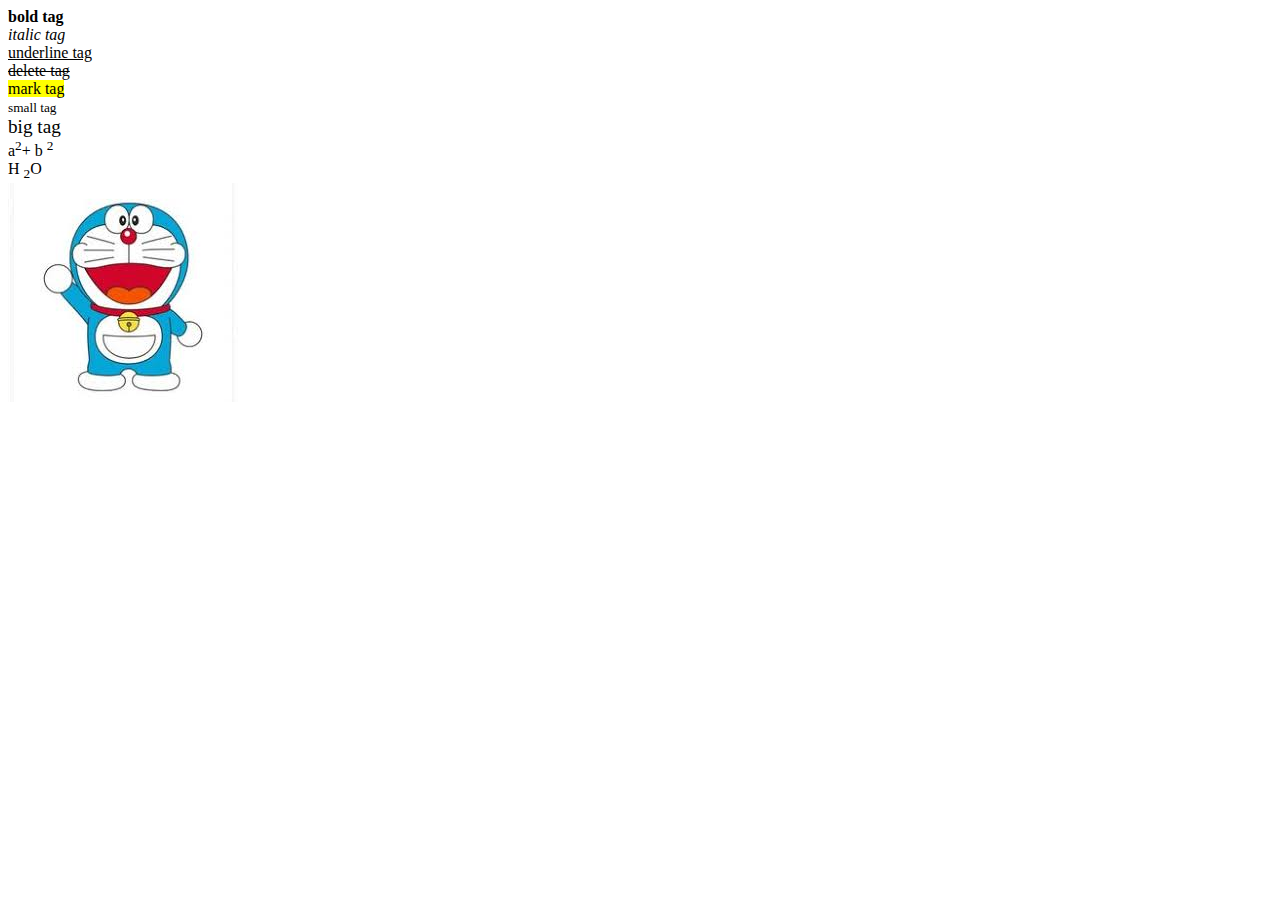
<file: index.html>
<!DOCTYPE html>
<html lang="en">
<head>
    <meta charset="UTF-8">
    <meta name="viewport" content="width=device-width, initial-scale=1.0">
    <title>Document</title>
</head>
<body>
    <b>bold tag</b><br>
    <i>italic tag</i><br>
    <u>underline tag</u><br>
    <del>delete tag</del><br>
    <mark>mark tag</mark><br>
    <small>small tag</small><br>
    <big>big tag</big><br>
    a<sup>2</sup>+ b <sup>2</sup> <br>
    H <sub>2</sub>O <br>
    <img src="/image/dorimon.jpg" alt="">


</body>
</html>
</file>
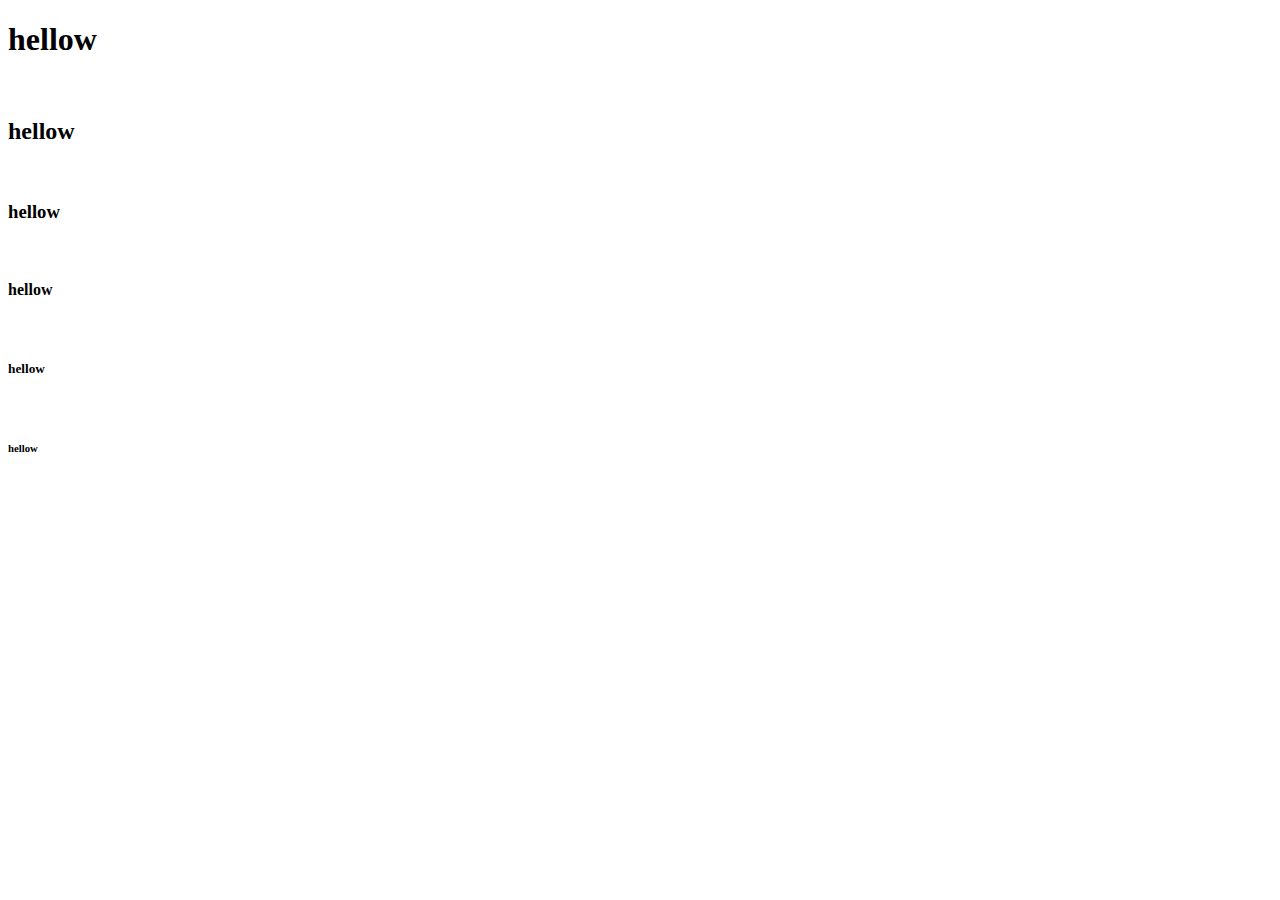
<file: loding.html>
<!DOCTYPE html>
<html lang="en">

<head>
    <meta charset="UTF-8">
    <meta name="viewport" content="width=device-width, initial-scale=1.0">
    <title>Document</title>
</head>

<body>
    <div id="box">
        <h1>hellow</h1>
        <br>
        <h2>hellow</h2>
        <br>
        <h3>hellow</h3>
        <br>
        <h4>hellow</h4><br>
        <h5>hellow</h5>
        <br>
        <h6>hellow</h6>
    </div>
</body>

</html>
</file>
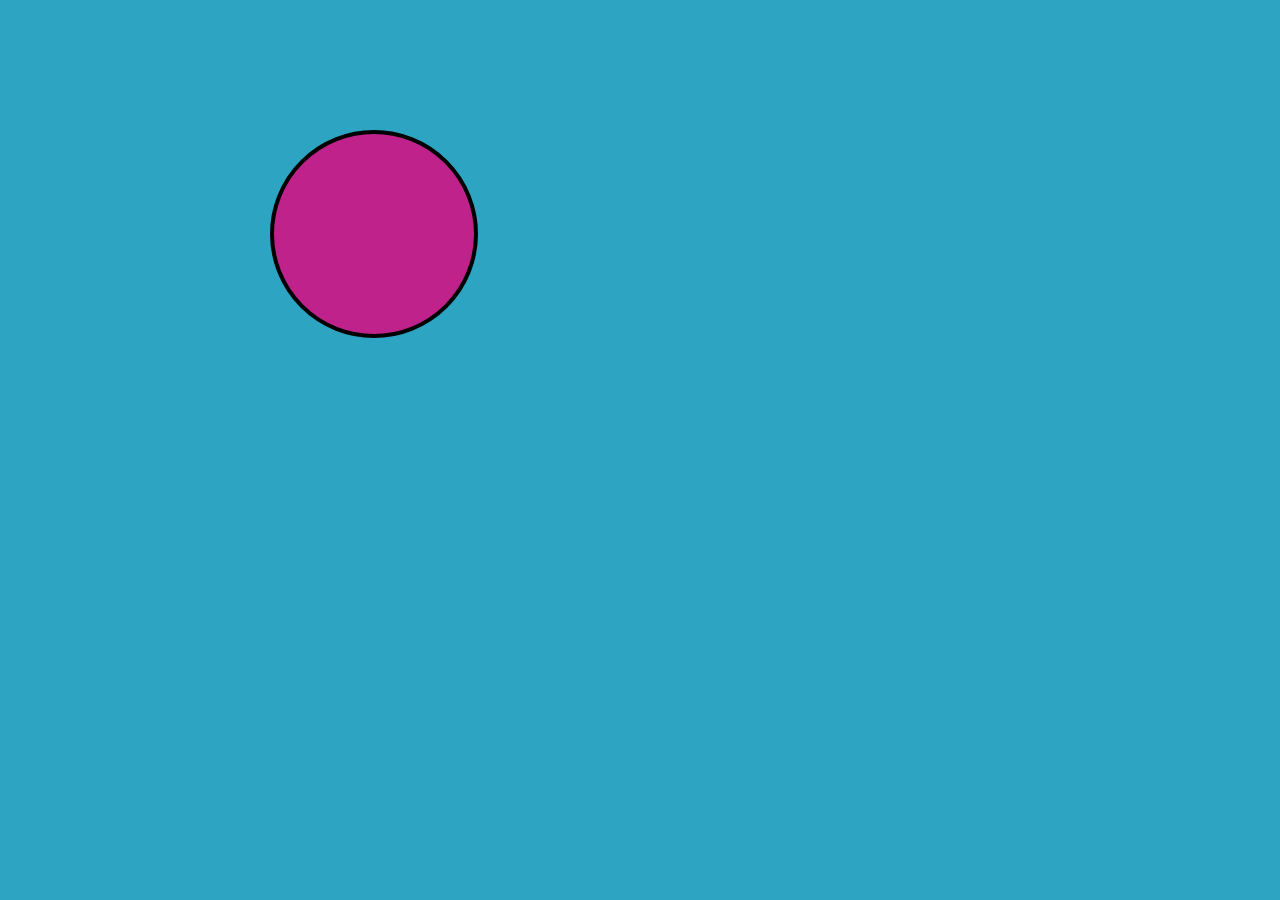
<file: HTML/assigment2.html>
<!DOCTYPE html>
<html lang="en">
<head>
    <meta charset="UTF-8">
    <meta name="viewport" content="width=device-width, initial-scale=1.0">
    <title></title>
<link rel="stylesheet" href="/css/style.css">
</head>
<body>
    <div id="box"></div>
</body>
</html>
</file>
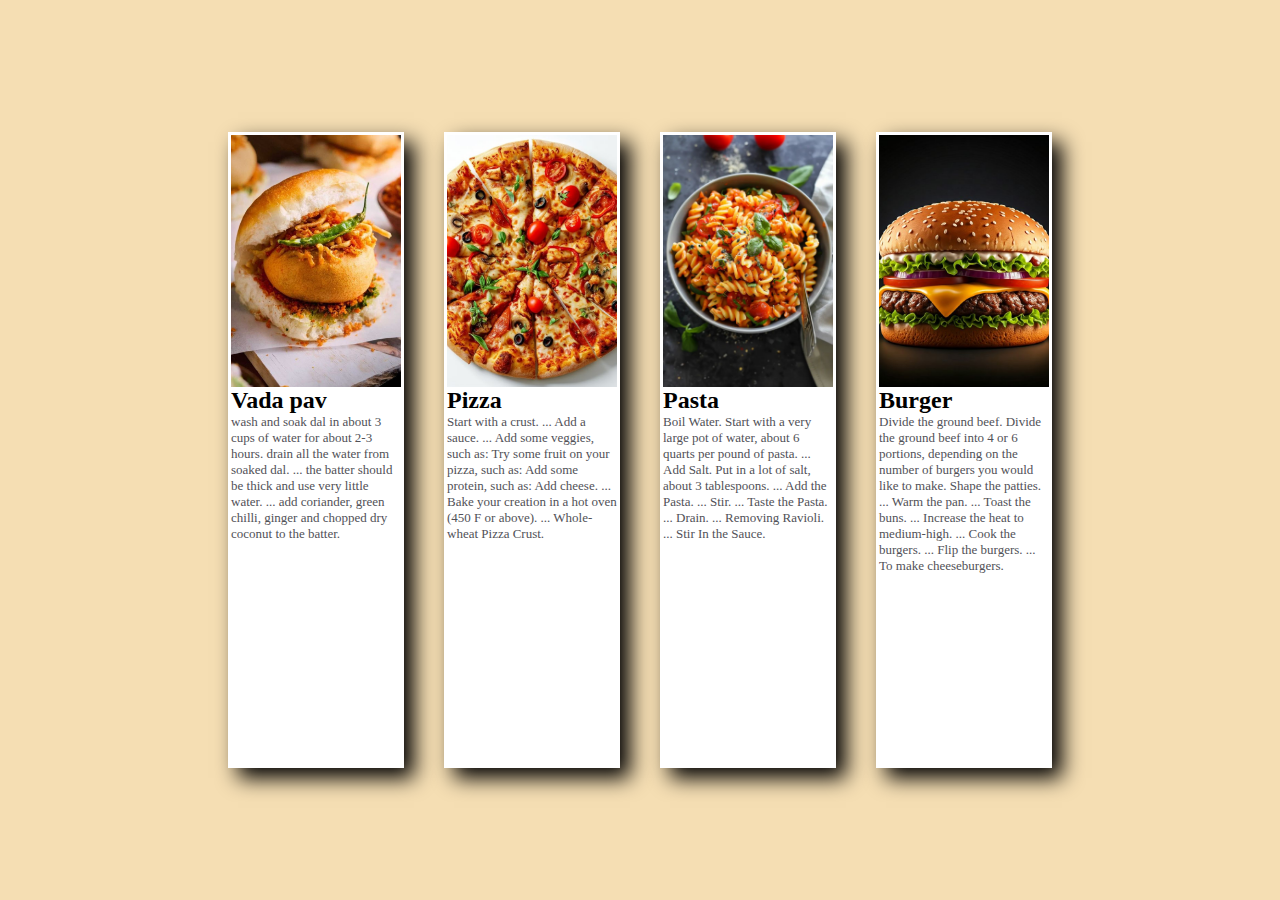
<file: HTML/assignment3.html>
<!DOCTYPE html>
<meta name="viewport" content="width=device-width, initial-scale=1.0">
<title>Document</title>
<link rel="stylesheet" href="/css/assignment3.css">
</head>

<body>
 <div id="parent">
        <div class="child">
            <div class="img">
                <img src="/image/vadapav.png" alt="">
            </div>
            <div id="prg">
                <h2>Vada pav</h2>
                <p>
                    wash and soak dal in about 3 cups of water for about 2-3 hours.
                    drain all the water from soaked dal. ...
                    the batter should be thick and use very little water. ...
                    add coriander, green chilli, ginger and chopped dry coconut to the batter.

                <p>
            </div>
        </div>
        <div class="child">
            <div class="img">
                <img src="/image/pizza.png" alt="">
            </div>
            <div id="prg">
                <h2>Pizza</h2>
                <p>
                    Start with a crust. ...
                    Add a sauce. ...
                    Add some veggies, such as:
                    Try some fruit on your pizza, such as:
                    Add some protein, such as:
                    Add cheese. ...
                    Bake your creation in a hot oven (450 F or above). ...
                    Whole-wheat Pizza Crust.

                </p>
            </div>
        </div>
        <div class="child">
            <div class="img">
                <img src="/image/pasta.png" alt="">
            </div>
            <div id="prg">
                <h2>Pasta</h2>
                <p>
                    Boil Water. Start with a very large pot of water, about 6 quarts per pound of pasta. ...
                    Add Salt. Put in a lot of salt, about 3 tablespoons. ...
                    Add the Pasta. ...
                    Stir. ...
                    Taste the Pasta. ...
                    Drain. ...
                    Removing Ravioli. ...
                    Stir In the Sauce.

                </p>
            </div>
        </div>
        <div class="child">
            <div class="img">
                <img src="/image/burger.png" alt="">
            </div>
            <div id="prg">
                <h2>Burger</h2>
                <p>
                    Divide the ground beef. Divide the ground beef into 4 or 6 portions, depending on the number of
                    burgers you would like to make.
                    Shape the patties. ...
                    Warm the pan. ...
                    Toast the buns. ...
                    Increase the heat to medium-high. ...
                    Cook the burgers. ...
                    Flip the burgers. ...
                    To make cheeseburgers.

                </p>
            </div>
        </div>
    </div>
</file>
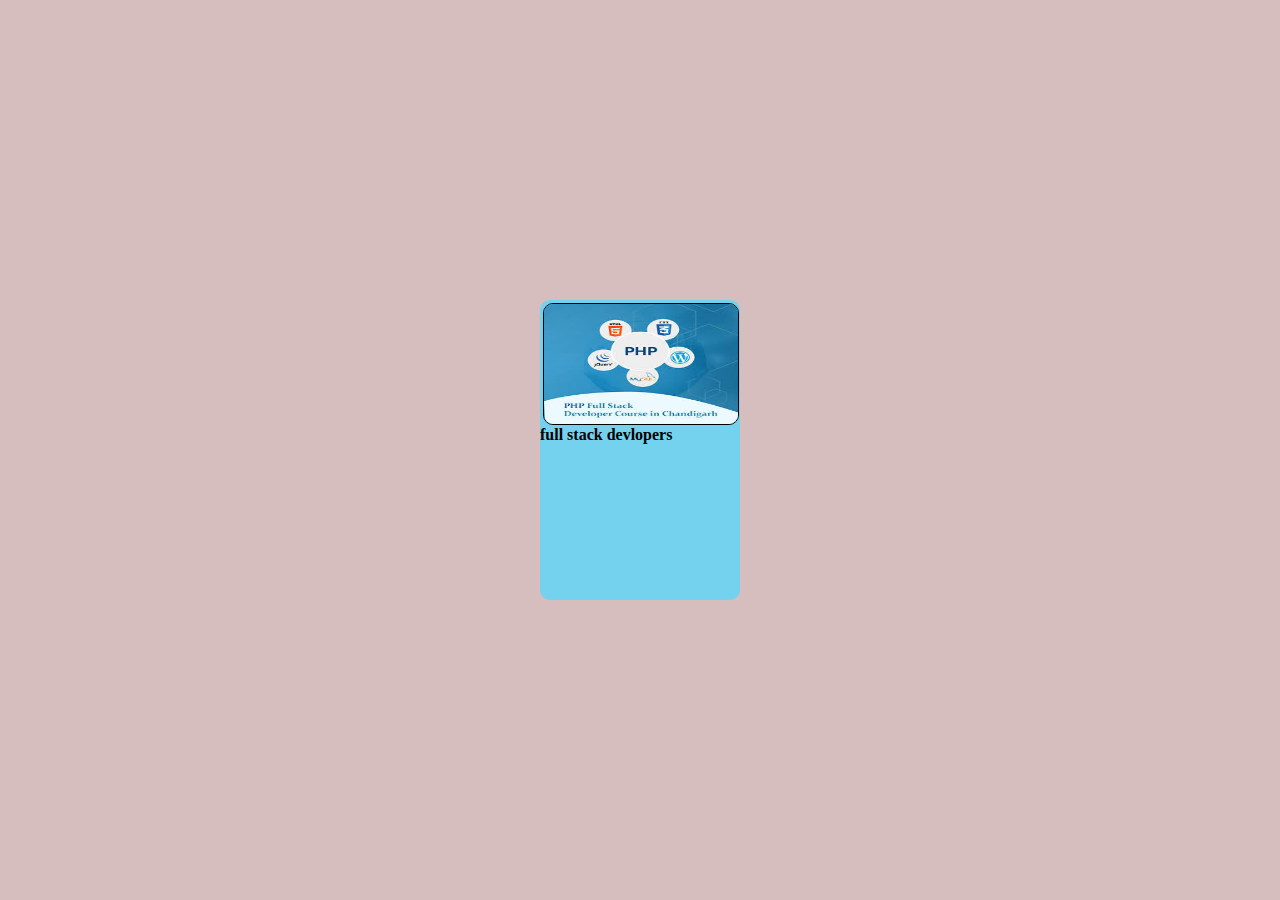
<file: HTML/card.html>
<!DOCTYPE html>
<html lang="eng">

<head>
    <meta charset="UTF-8">
    <meta name="viewport" content="width=device-width, initial-scale=1.0">
    <title>Document</title>
    <link rel="stylesheet" href="/css/card.css">
</head>

<body>
    <div id="card">

        <div id="box">
            <div id="pic">
                <img src="/image/php.jpg" alt="">
            </div>
            <div>
                <h4>full stack devlopers</h4>
                <span></span>
            </div>
        </div>
    </div>

</body>

</html>
</file>
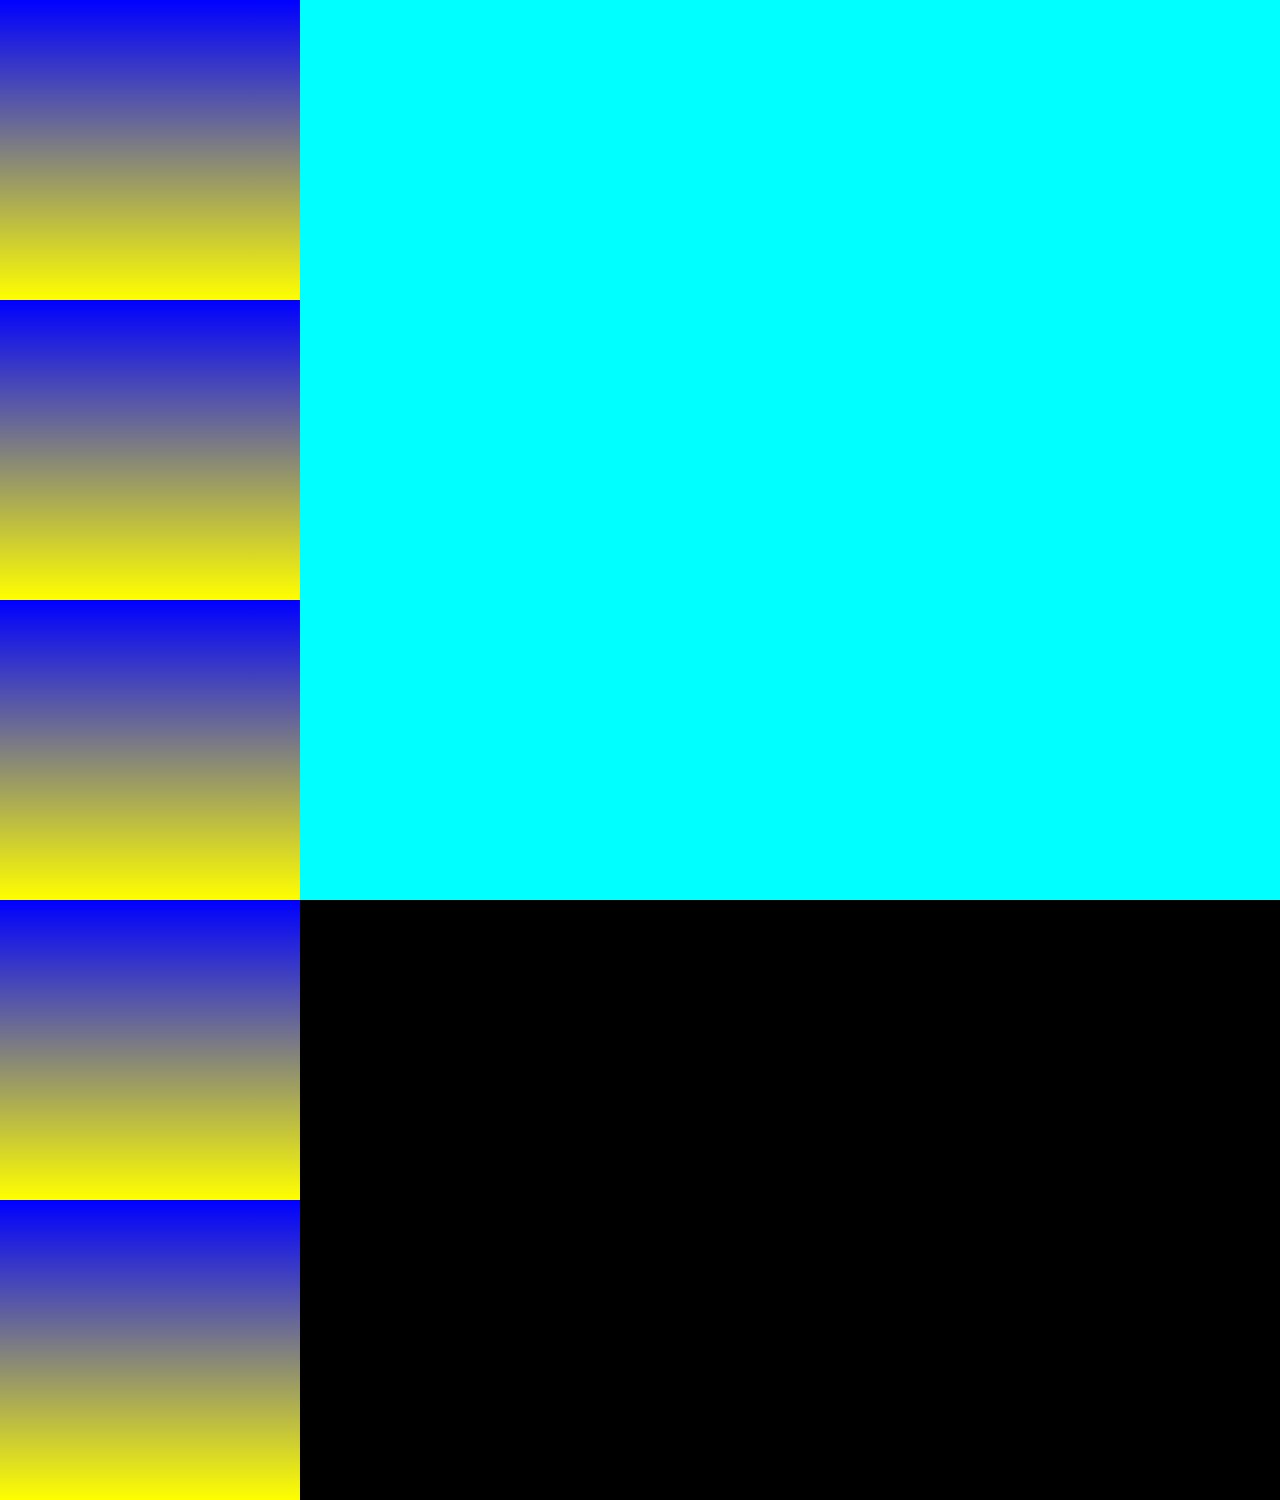
<file: HTML/assignment3_files/Document.html>
<!DOCTYPE html>
<!-- saved from url=(0043)http://127.0.0.1:5500/HTML/assignment3.html -->
<html lang="en"><head><meta http-equiv="Content-Type" content="text/html; charset=UTF-8">
    
    <meta name="viewport" content="width=device-width, initial-scale=1.0">
    <title>Document</title>
    <link rel="stylesheet" href="./Document_files/assignment3.css">
</head>
<body>
    <div id="parent">
        <div class="child"></div>
        <div class="child"></div>
        <div class="child"></div>
        <div class="child"></div>
        <div class="child"></div>
    </div>
<!-- Code injected by live-server -->
<script>
	// <![CDATA[  <-- For SVG support
	if ('WebSocket' in window) {
		(function () {
			function refreshCSS() {
				var sheets = [].slice.call(document.getElementsByTagName("link"));
				var head = document.getElementsByTagName("head")[0];
				for (var i = 0; i < sheets.length; ++i) {
					var elem = sheets[i];
					var parent = elem.parentElement || head;
					parent.removeChild(elem);
					var rel = elem.rel;
					if (elem.href && typeof rel != "string" || rel.length == 0 || rel.toLowerCase() == "stylesheet") {
						var url = elem.href.replace(/(&|\?)_cacheOverride=\d+/, '');
						elem.href = url + (url.indexOf('?') >= 0 ? '&' : '?') + '_cacheOverride=' + (new Date().valueOf());
					}
					parent.appendChild(elem);
				}
			}
			var protocol = window.location.protocol === 'http:' ? 'ws://' : 'wss://';
			var address = protocol + window.location.host + window.location.pathname + '/ws';
			var socket = new WebSocket(address);
			socket.onmessage = function (msg) {
				if (msg.data == 'reload') window.location.reload();
				else if (msg.data == 'refreshcss') refreshCSS();
			};
			if (sessionStorage && !sessionStorage.getItem('IsThisFirstTime_Log_From_LiveServer')) {
				console.log('Live reload enabled.');
				sessionStorage.setItem('IsThisFirstTime_Log_From_LiveServer', true);
			}
		})();
	}
	else {
		console.error('Upgrade your browser. This Browser is NOT supported WebSocket for Live-Reloading.');
	}
	// ]]>
</script>

<!-- Code injected by live-server -->
<script>
	// <![CDATA[  <-- For SVG support
	if ('WebSocket' in window) {
		(function () {
			function refreshCSS() {
				var sheets = [].slice.call(document.getElementsByTagName("link"));
				var head = document.getElementsByTagName("head")[0];
				for (var i = 0; i < sheets.length; ++i) {
					var elem = sheets[i];
					var parent = elem.parentElement || head;
					parent.removeChild(elem);
					var rel = elem.rel;
					if (elem.href && typeof rel != "string" || rel.length == 0 || rel.toLowerCase() == "stylesheet") {
						var url = elem.href.replace(/(&|\?)_cacheOverride=\d+/, '');
						elem.href = url + (url.indexOf('?') >= 0 ? '&' : '?') + '_cacheOverride=' + (new Date().valueOf());
					}
					parent.appendChild(elem);
				}
			}
			var protocol = window.location.protocol === 'http:' ? 'ws://' : 'wss://';
			var address = protocol + window.location.host + window.location.pathname + '/ws';
			var socket = new WebSocket(address);
			socket.onmessage = function (msg) {
				if (msg.data == 'reload') window.location.reload();
				else if (msg.data == 'refreshcss') refreshCSS();
			};
			if (sessionStorage && !sessionStorage.getItem('IsThisFirstTime_Log_From_LiveServer')) {
				console.log('Live reload enabled.');
				sessionStorage.setItem('IsThisFirstTime_Log_From_LiveServer', true);
			}
		})();
	}
	else {
		console.error('Upgrade your browser. This Browser is NOT supported WebSocket for Live-Reloading.');
	}
	// ]]>
</script>
</body></html>
</file>
<file: css/style.css>
*{
    margin: 0;
    padding: 0;
    background-color: rgb(44, 164, 194);
}
#box{
    height: 200px;
    width: 200px;
    background-color: hsl(320, 70%, 44%);
    margin: 130px 270px;
    border: 4px solid black;
    border-radius: 50%;
}
</file>
<file: css/assignment3.css>
*{
    margin: 0;
    padding: 0;

}
body{

    height: 100vh;
    width: 100vw;
    background-color:wheat;
    overflow-x: hidden;
    
}
#parent{
    height:100vh;
    width:100vw;
    background-color:wheat;
    display: flex;
    align-items: center;
    justify-content: center;
    flex-wrap: wrap;
}
.child{
    height: 70vh;
    width: 170px;
    background-color: white;
    margin: 20px;
    padding: 3px;
    box-shadow: 10px 10px 20px black;
}
.img{
    height: 40%;
    width: 100%;
    background-color: red;
    
}
.img img{
    overflow: hidden;
    object-fit: cover;
    height: 100%;
    width: 100%;
    transition: all 1s linear;
    

}
#prg{
    height: 60%;
    width: 100%;
    background-color: white;

    
}
#prg h2{
    color: black;
}
#prg p{
    font-size: 13px;
     color: #515157;
    
}
.img img:hover{
    transform: scale(1,1.2);
}

body h1{
    text-align: center;
}
</file>
<file: css/card.css>
*{
    margin: 0;
    padding: 0;

}
#card{
    height: 100vh;
    width: 100vw;
    background-color: rgb(214, 190, 190);
    display: flex;
    align-items: center;
    justify-content: center;

}
#box{
    height: 300px;
    width: 200px;
    background-color: rgb(117, 210, 238);
    border-radius: 10px;
    position: relative;
    object-fit: cover;
}
#pic
{
    height: 40%;
    width: 97%;
    object-fit: cover;
    padding: 3px;
    overflow: hidden;
    

}
#pic img{
    height: 100%;
    width: 100%;
    
    border: 1px solid black;
    border-radius: 10px;
    
 
}
</file>
<file: HTML/assignment3_files/Document_files/assignment3.css>
*{
    margin: 0;
    padding: 0;

}
body{
    background-color: black;
}
#parent{
    height:100vh;
    width: 100vw;
    background-color: aqua;
}
.child{
    height: 300px;
    width: 300px;
    background: linear-gradient(blue,yellow);
}
</file>
